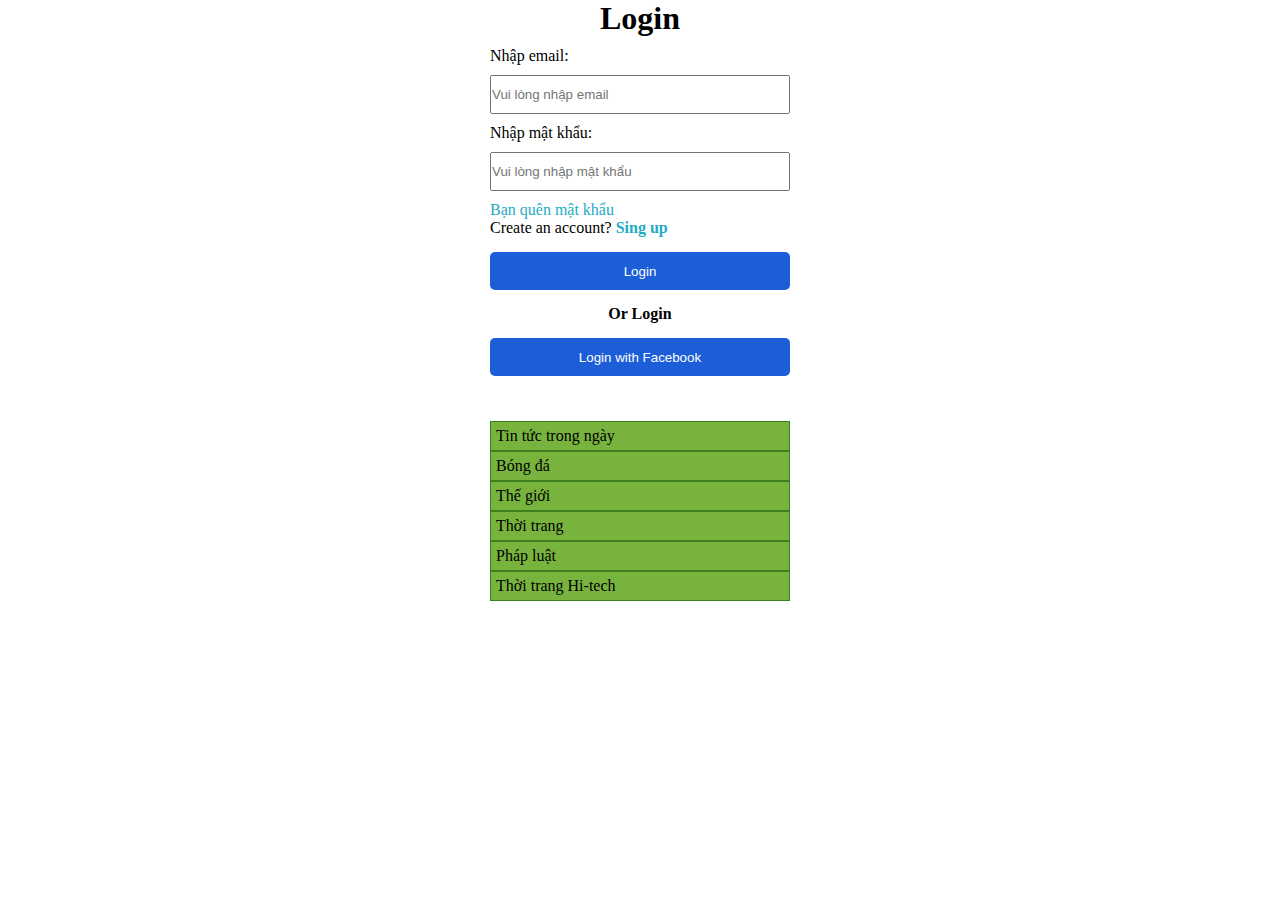
<file: day1_2801/index.html>
<!DOCTYPE html>
<html lang="en">
  <head>
    <meta charset="UTF-8" />
    <meta name="viewport" content="width=device-width, initial-scale=1.0" />
    <link rel="stylesheet" href="style.css" />
    <title>Day 1</title>
  </head>
  <body>
    <div class="contanier">
      <div class="title">
        <h1>Login</h1>
        <div class="title-form">
          <layer form="email"> Nhập email: </layer><br />
          <input
            type="text"
            id="email"
            placeholder="Vui lòng nhập email"
          /><br />
          <layer form="password"> Nhập mật khẩu:</layer><br />
          <input
            type="password"
            id="password"
            placeholder="Vui lòng nhập mật khẩu"
          />
        </div>
        <div class="title-text">
          <a href=""><span>Bạn quên mật khẩu</span></a
          ><br /><span>Create an account?</span>
          <a href=""> <strong>Sing up</strong></a>
        </div>
        <div class="button">
          <button onclick="login()" class="button-login">Login</button>
          <strong>Or Login</strong>
          <button onclick="login()" class="button-login-with-fb">
            Login with Facebook
          </button>
        </div>
      </div>
    </div>
    <div class="list">
      <div class="list-item">
        <a href="">Tin tức trong ngày</a>
        <div class="list-item--tintuc"><a href="">Tin Hà Nội</a></div>
        <div class="list-item--tintuc"><a href="">Tin TP Hồ Chí Minh</a></div>
        <div class="list-item--tintuc"><a href="">Tin Đà Nẵng</a></div>
        <div class="list-item--tintuc"><a href="">Tai nạn giao thông</a></div>
        <div class="list-item--tintuc"><a href="">Tin Cần Thơ</a></div>
        <div class="list-item--tintuc"><a href="">Thời trang Hi-tech</a></div>
      </div>
      <div class="list-item"><a href="">Bóng đá</a></div>
      <div class="list-item"><a href="">Thế giới</a></div>
      <div class="list-item"><a href="">Thời trang</a></div>
      <div class="list-item"><a href="">Pháp luật</a></div>
      <div class="list-item"><a href="">Thời trang Hi-tech</a></div>
    </div>
  </body>
</html>
</file>
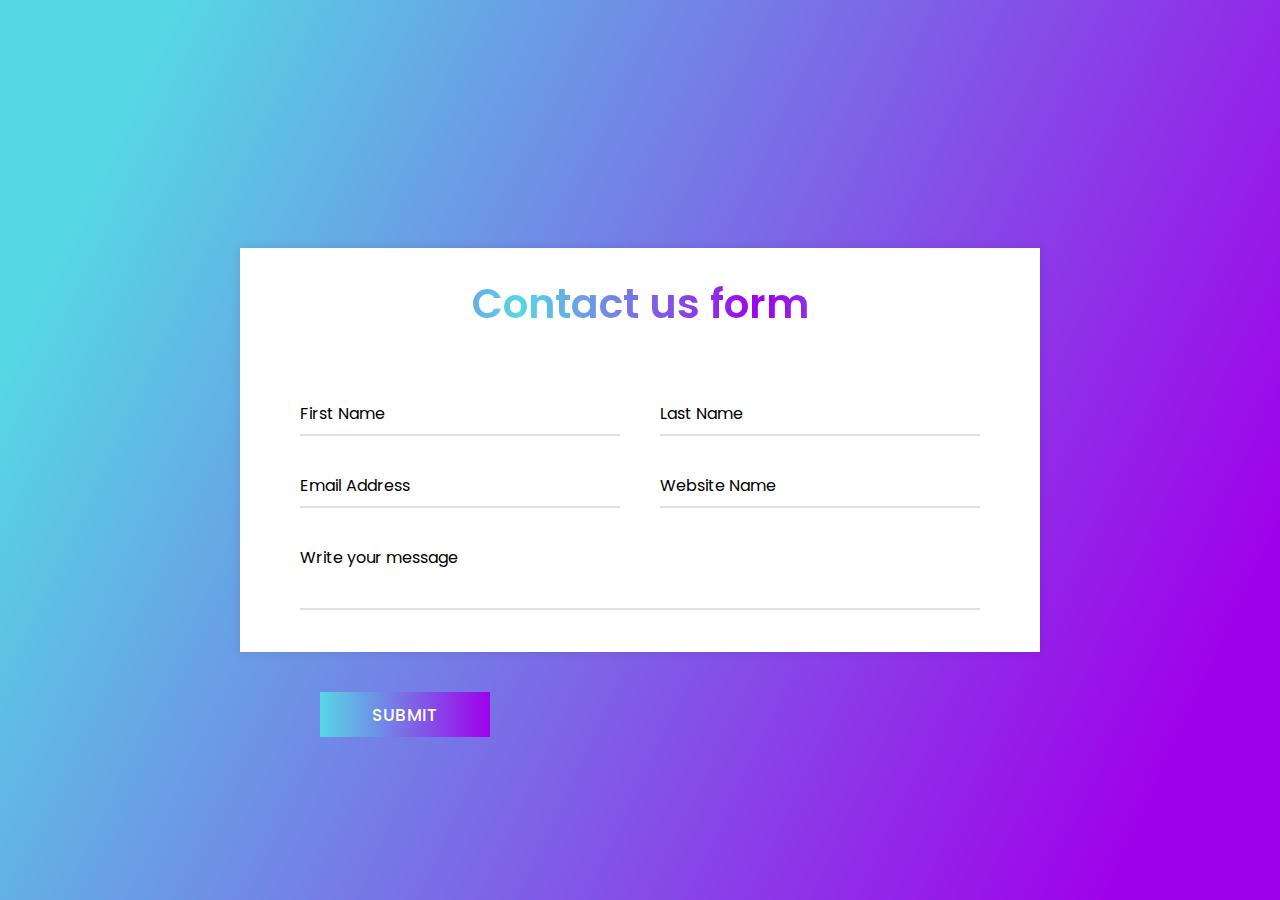
<file: day3_3001/index.html>
<!DOCTYPE html>
<html lang="en">
  <head>
    <meta charset="UTF-8" />
    <meta name="viewport" content="width=device-width, initial-scale=1.0" />
    <link rel="stylesheet" href="style.css" />
    <title>Contact us form</title>
  </head>
  <body>
    <div class="container">
      <div class="text">Contact us form</div>
      <form action="/contactus" method="post">
        <div class="form-row">
          <div class="input-data">
            <input type="text" required />
            <div class="underline"></div>
            <label for="">First Name</label>
          </div>
          <div class="input-data">
            <input type="text" required>
            <div class="underline"></div>
            <label for="">Last Name</label>
         </div>
      </div>
      <div class="form-row">
        <div class="input-data">
           <input type="text" required>
           <div class="underline"></div>
           <label for="">Email Address</label>
        </div>
        <div class="input-data">
           <input type="text" required>
           <div class="underline"></div>
           <label for="">Website Name</label>
        </div>
     </div>
     <div class="form-row">
     <div class="input-data textarea">
        <textarea rows="8" cols="80" required></textarea>
        <br />
        <div class="underline"></div>
        <label for="">Write your message</label>
        <br />
        <div class="form-row submit-btn">
           <div class="input-data">
              <div class="inner"></div>
              <input type="submit" value="submit">
           </div>
        </div>
  </form>
  </div>
        </div>
      </form>
    </div>
  </body>
</html>
</file>
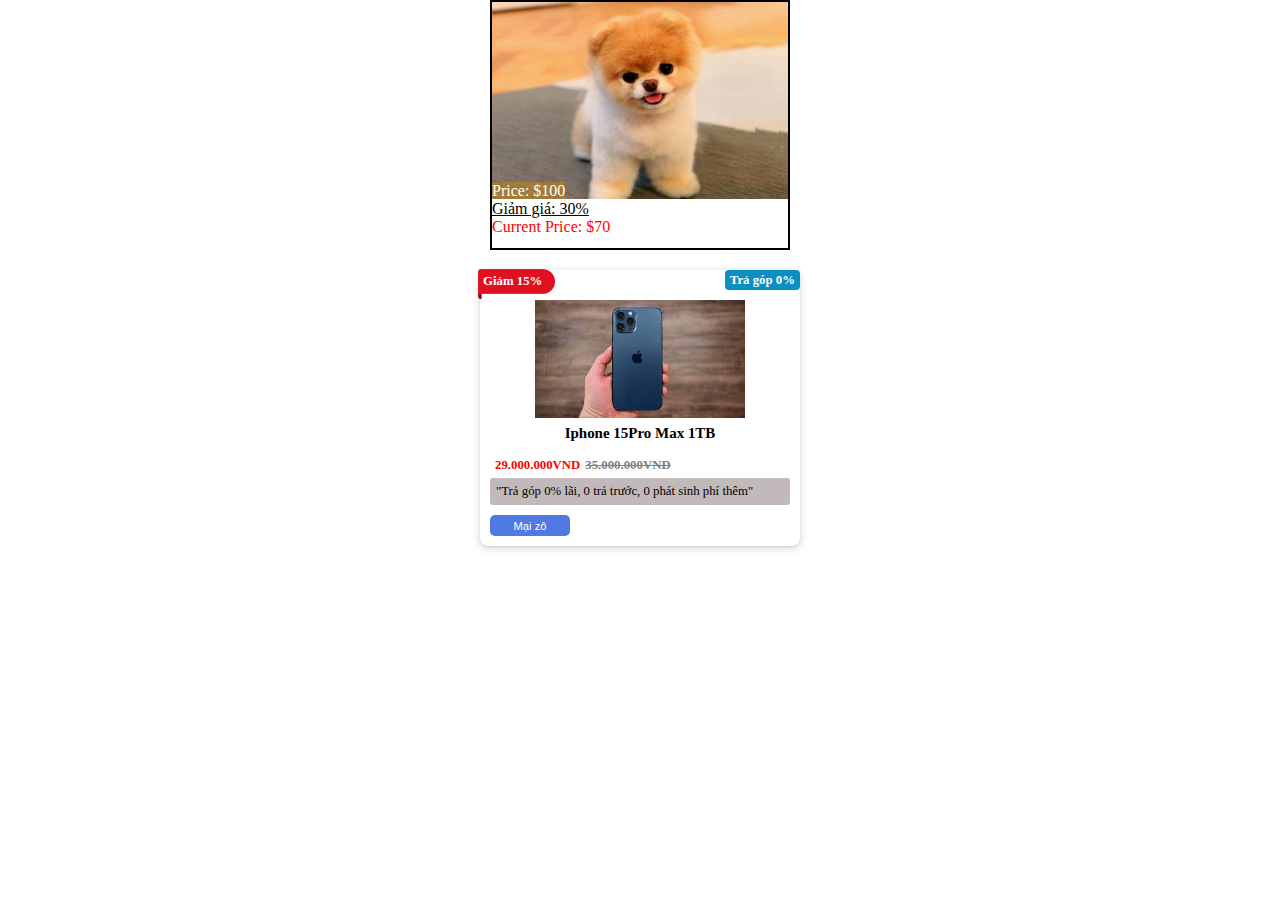
<file: day4_3101/index.html>
<!DOCTYPE html>
<html lang="en">
  <head>
    <meta charset="UTF-8" />
    <meta name="viewport" content="width=device-width, initial-scale=1.0" />
    <link rel="stylesheet" href="style.css" />
    <title>Document</title>
  </head>
  <body>
    <div class="container">
      <div>
        <img class="image" src="./img/hinh-anh-cun-con-de-thuong.jpg" alt="" />
      </div>
      <div class="text">
        <div class="text-price">Price: $100</div>
        <div class="text-pass-price">Giảm giá: 30%</div>
        <div class="text-current-price">Current Price: $70</div>
      </div>
    </div>
    <div class="product-info-container">
      <div class="product-info">
        <a href="" class="product__link button__link"></a>
      </div>
      <div class="product__image">
        <img class="product__image--detail" src="./img/anh-dt1.jpg" alt="" />
      </div>
      <div class="product__name">
        <h3>Iphone 15Pro Max 1TB</h3>
      </div>
      <div class="block-box-price">
        <span class="title-price" style="display: none">:</span>
      </div>
      <div class="box-info__box-price">
        <p class="product__price--show">29.000.000VND</p>
        <p class="product__price--through">35.000.000VND</p>
      </div>
      <div class="product__price--percent">
        <p class="product__price--percent-detail">Giảm 15%</p>
      </div>
      <div class="product__promotions">
        <p class="coupon-price">
          "Trả góp 0% lãi, 0 trả trước, 0 phát sinh phí thêm"
        </p>
      </div>
      <div class="install-0-tag">Trả góp 0%</div>
      <button class="product-buy"><a href="#1">Mại zô</a></button>
    </div>
    <div class="smoke-animation">
      <span>F</span>
      <span>O</span>
      <span>L</span>
      <span>L</span>
      <span>O</span>
      <span>W</span>
      <span>-</span>
      <span>M</span>
      <span>E</span>
    </div>
  </body>
</html>
</file>
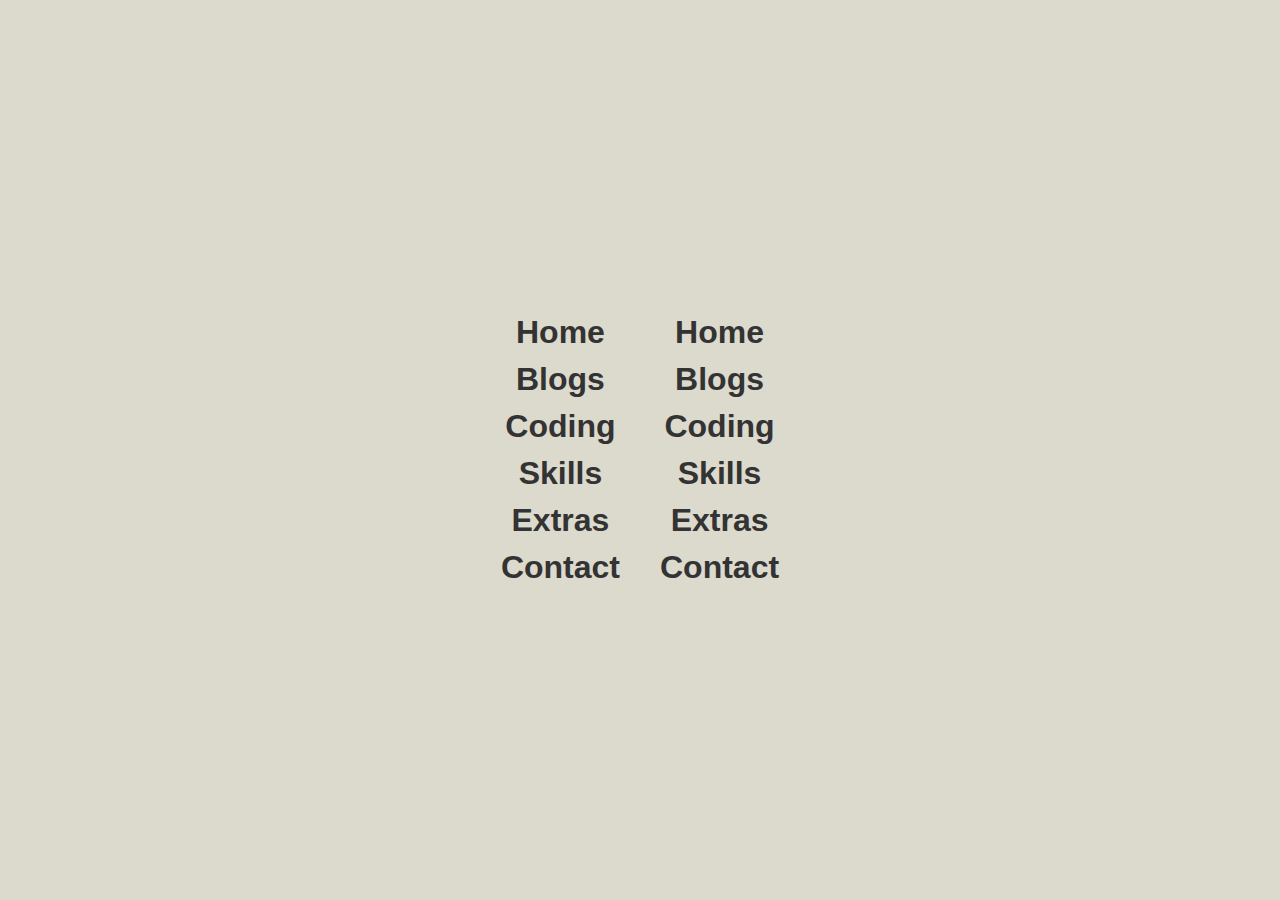
<file: day5_0102/index.html>
<!DOCTYPE html>
<html lang="en">
  <head>
    <meta charset="UTF-8" />
    <meta name="viewport" content="width=device-width, initial-scale=1.0" />
    <link rel="stylesheet" href="style.css" />
    <title>Document</title>
  </head>
  <body>
    <ul>
      <li>
        <a target="_blank" href="https://youtu.be/SpbRY1IRUko" data-text="Home"
          >Home</a
        >
      </li>
      <li>
        <a target="_blank" href="https://youtu.be/SpbRY1IRUko" data-text="Blogs"
          >Blogs</a
        >
      </li>
      <li>
        <a
          target="_blank"
          href="https://youtu.be/SpbRY1IRUko"
          data-text="Coding"
          >Coding</a
        >
      </li>
      <li>
        <a
          target="_blank"
          href="https://youtu.be/SpbRY1IRUko"
          data-text="Skills"
          >Skills</a
        >
      </li>
      <li>
        <a
          target="_blank"
          href="https://youtu.be/SpbRY1IRUko"
          data-text="Extras"
          >Extras</a
        >
      </li>
      <li>
        <a
          target="_blank"
          href="https://youtu.be/SpbRY1IRUko"
          data-text="Contact"
          >Contact</a
        >
      </li>
    </ul>
  </body>
  <ul>
    <li>
      <a target="_blank" href="https://youtu.be/SpbRY1IRUko" data-text="Home"
        >Home</a
      >
    </li>
    <li>
      <a target="_blank" href="https://youtu.be/SpbRY1IRUko" data-text="Blogs"
        >Blogs</a
      >
    </li>
    <li>
      <a target="_blank" href="https://youtu.be/SpbRY1IRUko" data-text="Coding"
        >Coding</a
      >
    </li>
    <li>
      <a target="_blank" href="https://youtu.be/SpbRY1IRUko" data-text="Skills"
        >Skills</a
      >
    </li>
    <li>
      <a target="_blank" href="https://youtu.be/SpbRY1IRUko" data-text="Extras"
        >Extras</a
      >
    </li>
    <li>
      <a target="_blank" href="https://youtu.be/SpbRY1IRUko" data-text="Contact"
        >Contact</a
      >
    </li>
  </ul>
</html>
</file>
<file: day1_2801/style.css>
* {
  box-sizing: border-box;
  padding: 0;
  margin: 0;
}
body {
  font-size: 62.5%;
  /* font-family: "Poppins", sans-serif; */
  position: relative;
}
.contanier {
  display: flex;
  /* width: 40vw; */
  /* height: 100vh; */
  align-items: center;
  justify-content: center;
  font-size: 1rem;
}
.title {
  /* background: #592fbb; */
}
.title h1 {
  text-align: center;
  margin-bottom: 10px;
}
.title-form input {
  width: 300px;
  padding: 10px 0px;
  margin: 10px auto;
  outline: none;
}
.title-text a {
  margin-bottom: 10px;
  text-decoration: none;
  color: rgb(30, 172, 197);
}
.button {
  display: flex;
  flex-direction: column;
  justify-content: center;
  align-items: center;
}
.button-login,
.button-login-with-fb {
  width: 100%;
  height: 38px;
  margin: 15px;
  cursor: pointer;
  outline: none;
  border: none;
  background: #1c5ed8;
  border-radius: 5px;
  color: #fff;
  /* transition: all 1s linear; */
  /* animation: login 3s linear infinite; */
}
.button-login:hover,
.button-login-with-fb:hover {
  background-color: rgb(30, 137, 187);
}
@keyframes login {
  0% {
    opacity: 0;
    background: #000;
  }
  100% {
    opacity: 1;
    background: red;
  }
}

.list {
  width: 300px;
  flex-direction: column;
  display: flex;
  font-size: 1rem;
  background: #78b43d;
  margin: 30px auto;
}
.list-item a {
  text-decoration: none;
  justify-content: start;
  color: #000;
}
.list-item {
  border: 1px solid #3c811e;
  padding: 5px;
  height: 30px;
  overflow: hidden;
}
.list-item:hover {
  overflow: visible;
}
.list-item:hover a {
  color: #fff;
}
.list-item:hover .list-item--tintuc a {
  color: #070983;
}
.list-item--tintuc {
  position: relative;
  left: 294px;
  top: -24px;
  height: 30px;
  border: 1px solid #3c811e;
  padding: 5px;
  background: #78b43d;
}
</file>
<file: day3_3001/style.css>
@import url("https://fonts.googleapis.com/css?family=Poppins:400,500,600,700&display=swap");
* {
  margin: 0;
  padding: 0;
  outline: none;
  box-sizing: border-box;
  font-family: "Poppins", sans-serif;
}
body {
  display: flex;
  align-items: center;
  justify-content: center;
  min-height: 100vh;
  padding: 10px;
  font-family: "Poppins", sans-serif;
  background: linear-gradient(115deg, #56d8e4 10%, #9f01ea 90%);
}
.container {
  max-width: 800px;
  background: #fff;
  width: 800px;
  padding: 25px 40px 10px 40px;
  box-shadow: 0px 0px 10px rgba(0, 0, 0, 0.1);
}
.container .text {
  text-align: center;
  font-size: 41px;
  font-weight: 600;
  font-family: "Poppins", sans-serif;
  background: -webkit-linear-gradient(
    right,
    #56d8e4,
    #9f01ea,
    #56d8e4,
    #9f01ea
  );
  -webkit-background-clip: text;
  -webkit-text-fill-color: transparent;
}
.container form {
  padding: 30px 0 0 0;
}
.container form .form-row {
  display: flex;
  margin: 32px 0;
}
form .form-row .input-data {
  width: 100%;
  height: 40px;
  margin: 0 20px;
  position: relative;
}
form .form-row .textarea {
  height: 70px;
}
.input-data input,
.textarea textarea {
  display: block;
  width: 100%;
  height: 100%;
  border: none;
  font-size: 17px;
  border-bottom: 2px solid rgba(0, 0, 0, 0.12);
}
.input-data input:focus ~ label,
.textarea textarea:focus ~ label,
.input-data input:valid ~ label,
.textarea textarea:valid ~ label {
  transform: translateY(-20px);
  font-size: 14px;
  color: #3498db;
}
.textarea textarea {
  resize: none;
  padding-top: 10px;
}
.input-data label {
  position: absolute;
  pointer-events: none;
  bottom: 10px;
  font-size: 16px;
  transition: all 0.3s ease;
}
.textarea label {
  width: 100%;
  bottom: 40px;
  background: #fff;
}
.input-data .underline {
  position: absolute;
  bottom: 0;
  height: 2px;
  width: 100%;
}
.input-data .underline:before {
  position: absolute;
  content: "";
  height: 2px;
  width: 100%;
  background: #3498db;
  transform: scaleX(0);
  transform-origin: center;
  transition: transform 0.3s ease;
}
.input-data input:focus ~ .underline:before,
.input-data input:valid ~ .underline:before,
.textarea textarea:focus ~ .underline:before,
.textarea textarea:valid ~ .underline:before {
  transform: scale(1);
}
.submit-btn .input-data {
  overflow: hidden;
  height: 45px !important;
  width: 25% !important;
}
.submit-btn .input-data .inner {
  height: 100%;
  width: 300%;
  position: absolute;
  left: -100%;
  background: -webkit-linear-gradient(
    right,
    #56d8e4,
    #9f01ea,
    #56d8e4,
    #9f01ea
  );
  transition: all 0.4s;
}
.submit-btn .input-data:hover .inner {
  left: 0;
}
.submit-btn .input-data input {
  background: none;
  border: none;
  color: #fff;
  font-size: 17px;
  font-weight: 500;
  text-transform: uppercase;
  letter-spacing: 1px;
  cursor: pointer;
  position: relative;
  z-index: 2;
}
@media (max-width: 700px) {
  .container .text {
    font-size: 30px;
  }
  .container form {
    padding: 10px 0 0 0;
  }
  .container form .form-row {
    display: block;
  }
  form .form-row .input-data {
    margin: 35px 0 !important;
  }
  .submit-btn .input-data {
    width: 40% !important;
  }
}
</file>
<file: day4_3101/style.css>
* {
  padding: 0;
  margin: 0px;
  box-sizing: border-box;
}
body {
  font-size: 62.5%;
  display: flex;
  justify-content: center;
  align-items: center;
  flex-direction: column;
}
.container {
  /* margin: 200px auto; */
  max-width: 300px;
  height: 250px;
  background-color: white;
  position: relative;
  border: 2px solid black;
}
.image {
  max-width: 100%;
  height: auto;
  object-fit: cover;
}
.text {
  font-size: 1rem;
  position: absolute;
  top: 180px;
}
.text-price {
  display: inline;
  color: white;
  background: rgba(190, 132, 25, 0.568);
}
.text-pass-price {
  text-decoration: underline;
}
.text-current-price {
  color: red;
}
.product-info-container {
  margin-top: 20px;
  font-size: 0.8rem;
  background-color: #fff;
  border-radius: 8px;
  box-shadow: 0 1px 2px 0 rgba(60, 64, 67, 0.1),
    0 2px 6px 2px rgba(60, 64, 67, 0.15);
  display: flex;
  flex-flow: column;
  height: auto;
  justify-content: space-between;
  margin-bottom: 20px;
  min-height: 202px;
  padding: 10px;
  position: relative;
  width: auto;
}
.product__image {
  padding-top: 20px;
  display: flex;
  align-items: center;
  justify-content: center;
}
.product__image--detail {
  max-width: 70%;
  height: auto;
  background: #000;
}
.box-info__box-price {
  display: flex;
  color: red;
  font-weight: 700;
  /* align-items: center; */
  gap: 5px;
  margin: 5px;
}
.product__price--through {
  text-decoration: line-through;
  color: gray;
}
.product__price--percent p {
  background: url(./img/download1.svg);
  background-repeat: no-repeat;
  width: 120px;
  height: 30px;
  position: absolute;
  top: -1px;
  left: -2px;
  color: #fff;
  font-weight: 700;
  padding: 5px;
}
.product__name {
  text-align: center;
  margin-bottom: 5px;
  line-height: 30px;
}
.coupon-price {
  font-size: 0.8rem;
  border: 1px solid transparent;
  background: rgb(194, 186, 186);
  border-radius: 3px;
  padding: 5px;
  /* line-height: 30px; */
}
.install-0-tag {
  position: absolute;
  top: 0;
  right: 0;
  background: rgb(11, 142, 194);
  border-radius: 4px;
  line-height: 20px;
  padding: 0 5px;
  color: #fff;
  font-weight: 600;
}
.product-buy {
  margin-top: 10px;
  width: 80px;
  border-radius: 5px;
  outline: none;
  border: none;
  padding: 3px;
  background: rgba(49, 96, 223, 0.842);
  cursor: pointer;
  text-decoration: none;
}
.product-buy a {
  text-decoration: none;
  color: white;
  font-size: 0.7rem;
}
.product-buy:hover {
  background: rgb(15, 187, 38);
  box-shadow: 10px 10px 20px blue;
}

.smoke-animation span {
  opacity: 0;
  display: inline-block;
  animation: animate 2s linear forwards;
  /* -webkit-animation: animate 1s linear forwards; */
  font-size: 2rem;
  color: red;
  font-weight: 700;
}
@keyframes animate {
  0% {
    opacity: 0;
    transform: translate(0, 0);
    filter: blur(10px);
  }
  10% {
    opacity: 0.5;
    transform: translate(10px, 10px);
  }
  100% {
    opacity: 1;
    transform: rotate(0deg);
    filter: blur(0px);
  }
}
</file>
<file: day5_0102/style.css>
@import url("https://fonts.googleapis.com/css2?family=Zilla+Slab:wght@300&display=swap");

* {
  margin: 0;
  padding: 0;
  box-sizing: border-box;
  font-family: "Cairo", sans-serif;
}
body {
  display: flex;
  justify-content: center;
  align-items: center;
  min-height: 100vh;
  overflow: hidden;
  background: #dcd9cd;
}
ul {
  position: relative;
}
ul li {
  list-style: none;
  text-align: center;
}
ul li a {
  color: #333;
  text-decoration: none;
  font-size: 2em;
  padding: 5px 20px;
  display: inline-flex;
  font-weight: 700;
  transition: 0.5s;
}
ul:hover li a {
  color: #0002;
}
ul li:hover a {
  color: #000;
  background: transparent;
}
ul li a:before {
  content: "";
  position: absolute;
  top: 50%;
  left: 40%;
  transform: translate(-50%, -50%);
  display: flex;
  justify-content: center;
  align-items: center;
  font-size: 5em;
  color: rgba(0, 0, 0, 0.1);
  border-radius: 50%;
  z-index: -1;
  opacity: 0;
  font-weight: 900;
  text-transform: uppercase;
  letter-spacing: 500px;
  transition: letter-spacing 0.5s, left 0.5s;
}
ul li a:hover:before {
  content: attr(data-text);
  opacity: 1;
  left: 50%;
  letter-spacing: 10px;
  width: 1400px;
  height: 1400px;
}
ul li:nth-child(6n + 1) a:before {
  background: #0470fe;
}
ul li:nth-child(6n + 2) a:before {
  background: #ff7675;
}
ul li:nth-child(6n + 3) a:before {
  background: #2ba37f;
}
ul li:nth-child(6n + 4) a:before {
  background: #a29bfe;
}
ul li:nth-child(6n + 5) a:before {
  background: #eb7ca3;
}
ul li:nth-child(6n + 6) a:before {
  background: #ffeaa7;
}
</file>
